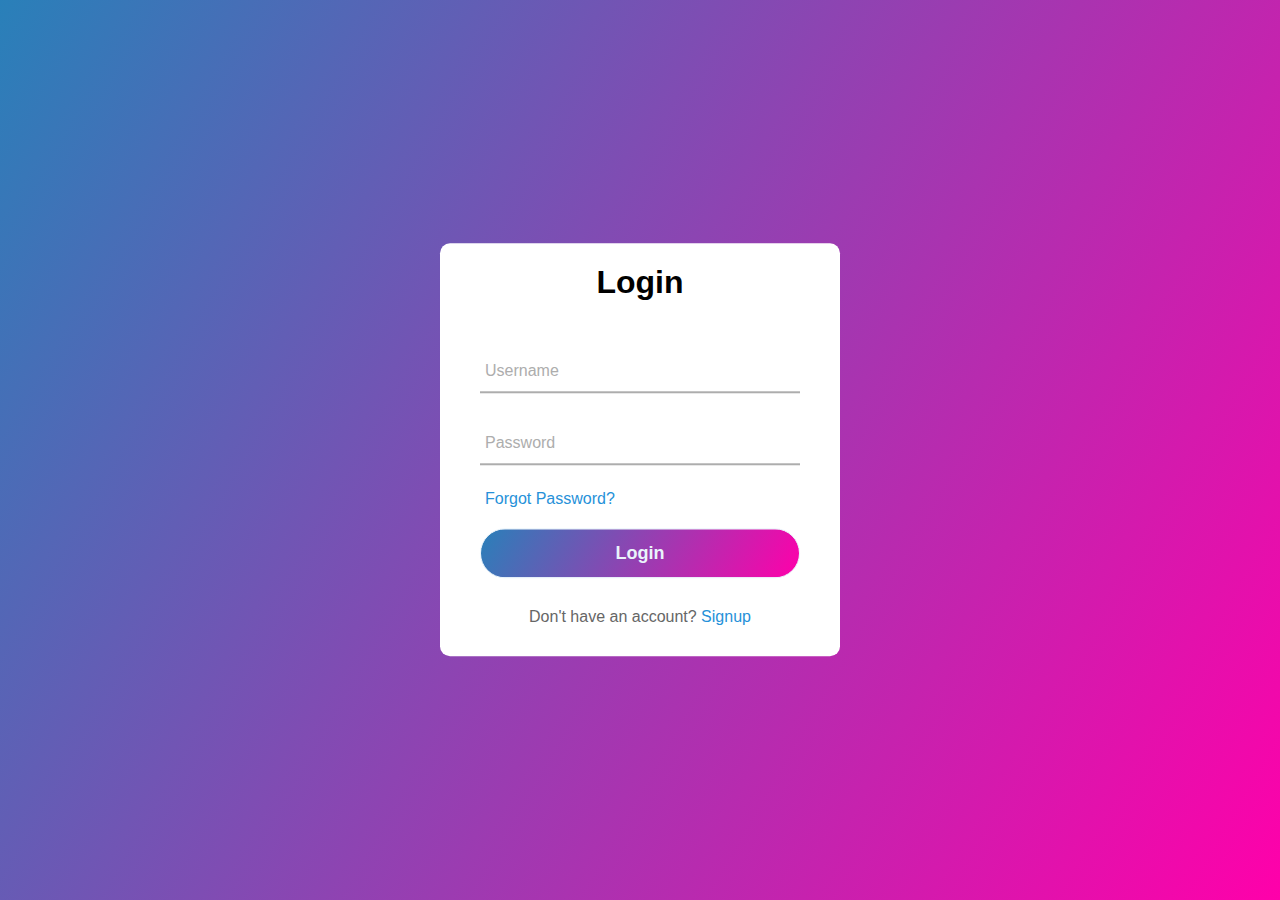
<file: Gradient-Background-Login/index.html>
<html lang="en" dir="ltr">
    <head>
        <title>Login</title>
        <link rel="stylesheet" href="styles.css">
    </head>

    <body>
        <div class="center">
            <h1>Login</h1>
            <form method="post">
                <div class="txt_field">
                    <input type="text" required>
                    <label>Username</label>
                </div>
                <div class="txt_field">
                    <input type="password" required>
                    <label>Password</label>
                </div>
                <div class="pass">
                    <a href="forgetpsw.html">Forgot Password?</a>
                </div>
                <input type="submit" value="Login">
                <div class="signup_link">
                    Don't have an account? <a href="signup.html">Signup</a>
                </div>
            </form>
        </div>
    </body>
</html>
</file>
<file: Gradient-Background-Login/styles.css>
body{
    margin: 0;
    padding: 0;
    font-family: montserrat, sans-serif;
    height: 100vh;
    overflow: hidden;
    background: linear-gradient(120deg, #2980b9, #ff00aa);
}
.center{
    position: absolute;
    top: 50%;
    left: 50%;
    transform: translate(-50%, -50%);
    width: 400px;
    background: white;
    border-radius: 10px;
}
.center h1{
    text-align: center;
    padding: 0 0 20px ;
}
.center form{
    padding: 0 40px;
    box-sizing: border-box;
}
form .txt_field{
    position: relative;
    border-bottom: 2px solid #adadad;
    margin: 30px 0;
}
.txt_field input{
    width: 100%;
    padding: 0 5px;
    height: 40px;
    font-size: 16px;
    border: none;
    background: none;
    outline: none;
}
.txt_field label{
    position: absolute;
    top: 50%;
    left: 5px;
    color: #adadad;
    transform: translateY(-50%);
    font-size: 16px;
    pointer-events: none;
    transition: .5s;
}
.txt_field span::before{
    content: '';
    position: absolute;
    top: 40px;
    left: 0;
    width: 0%;
    height: 2px;
    background: #2691d9;
    transition: .5s;
}
.txt_field input:focus ~ label,
.txt_field input:valid ~ label{
    top: -5px;
    color: #9e9e9e;
}
.txt_field input:focus ~ span::before,
.txt_field input:valid ~ span::before{
    width: 100%;
}
.pass{
    margin: -5px 0 20px 5px;
    color: #2691d9;
    cursor: pointer;
}
.pass a{
    color: #2691d9;
    text-decoration: none;
}
.pass a:hover{
    text-decoration: underline;
}
input[type="submit"]{
    width: 100%;
    height: 50px;
    border: 1px solid;
    background: linear-gradient(120deg, #2980b9, #ff00aa);
    border-radius: 25px;
    font-size: 18px;
    color: #e9f4fb;
    font-weight: 700;
    cursor: pointer;
    outline: none;
}
input[type="submit"]:hover{
    border-color: #2691d9;
    transition: .5s;
}
.signup_link{
    margin: 30px 0;
    text-align: center;
    font-size: 16px;
    color: #666666;
}
.signup_link a{
    color: #2691d9;
    text-decoration: none;
}
.signup_link a:hover{
    text-decoration: underline;
}
</file>
